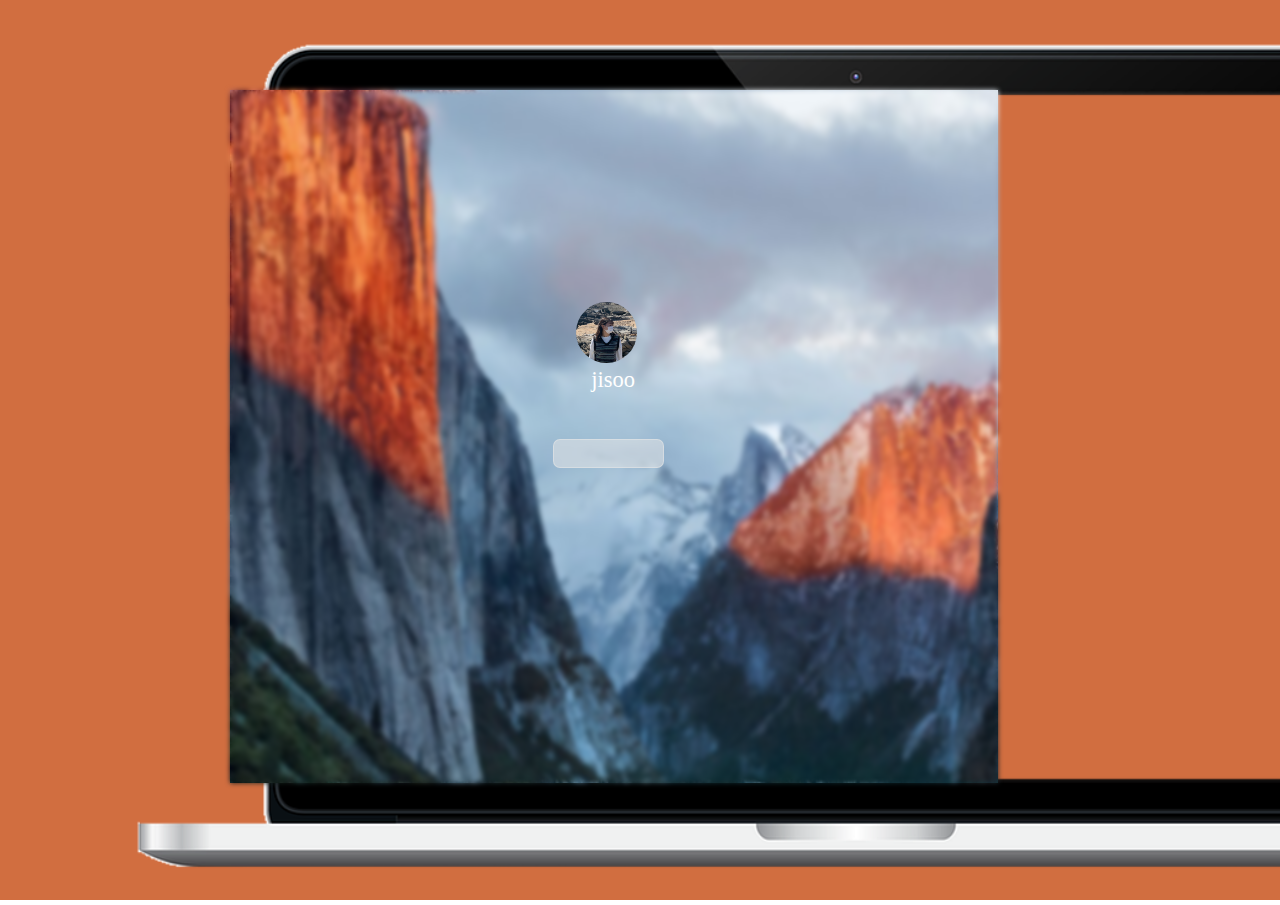
<file: html/index.html>
<!DOCTYPE html>
<html lang="en">

<head>
    <meta charset="UTF-8">
    <meta name="viewport" content="width=device-width, initial-scale=1.0">
    <title>Document</title>
    <link rel="stylesheet" href="../css/index.css">
</head>

<body>
    <header>
        <div class="header">
            <a href="https://www.instagram.com/gimjisu6370/"><img src="../images/instagram-black.svg" alt=""
                    class="logo-img"></a>
            <a href="https://www.facebook.com/profile.php?id=100024587496506"><img
                    src="../images/facebook-logo-black.png" alt="" class="logo-img"></a>
            <a href="https://github.com/jisoo03010"><img src="../images/github.png" alt=""
                    class="logo-img logo-img1"></a>
        </div>
    </header>

    <section class="mockup">
        <img src="../images/mockup computer.png" alt="">
        <div class="blurback">
            <div><img src="../images/computerbackgroundImg.jpg" alt=""></div>
            <img src="../images/Ohing_1606212602521.jpg" alt="" class="blurback_img">
            <p>jisoo</p>

            <input id='pwd' type='password' maxlength='9' onchange="login(this.value)">



            <!-- <img src="../eye.svg" alt="" class="blurback_img2"> -->


        </div>
        <div class="everybox">

            <div><img src="../images/macicon1.png" alt=""></div>
            <div><img src="../images/macicon2.png" alt=""></div>
            <div><img src="../images/macicon3.png" alt=""></div>
            <div class="click"><img src="../images/fie.png" alt="" title="hobby(취미)"></div>
            <div><img src="../images/macicon4.png" alt=""></div>
            <div><img src="../images/macicon5.png" alt=""></div>

            <div><img src="../images/macicon8.png" alt=""></div>
            <div class="click" id="folder"><img src="../images/Folder-icon.png" alt="" title="favorite(좋아하는것)"></div>
            <div id="folderpage">
                <div class="click pagein"><a href="../html/myfavoritemusic.html"><img src="../images/macicon6.png"
                            alt="" title="My Favorite Music"></a></div>
                <div class="click pagein"><a href="../html/myfavorite Photo.html"><img src="../images/macicon7.png"
                            alt="" title="The Photo i took"></a></div>
                <div class="click pagein"><a href="../html/myfavoriteshooping.html"><img src="../images/s.png" alt=""
                            title="shopping"></a></div>
            </div>
            <div class="click"><img src="../images/ingun.png" alt="" title="My information(나의 정보)"></div>

        </div>
    </section>
    <script src="../js/screen.js"></script>
</body>

</html>
</file>
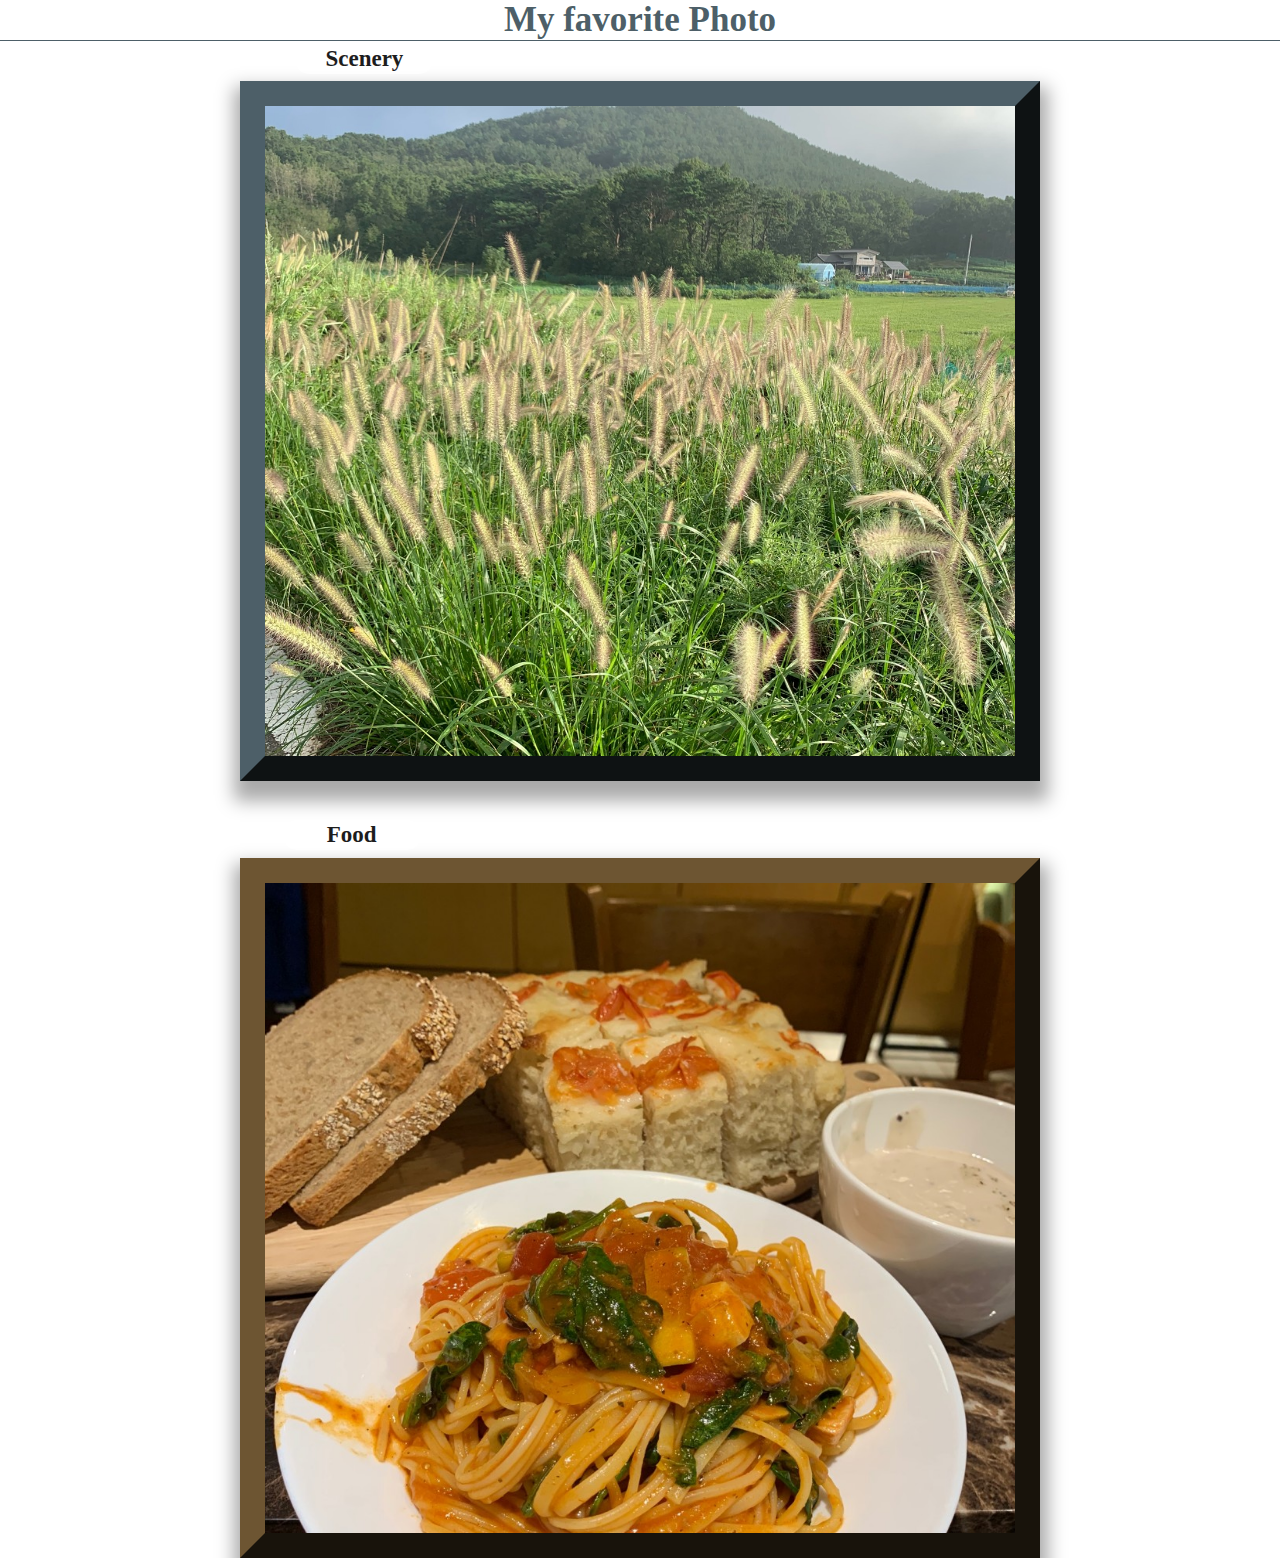
<file: html/myfavorite Photo.html>
<!DOCTYPE html>
<html lang="en">
<head>
    <meta charset="UTF-8">
    <meta name="viewport" content="width=device-width, initial-scale=1.0">
    <title>Document</title>
    <link rel="stylesheet" href="../css/myfavoritephoto.css">
</head>
<body>
    <header>
        <div>My favorite Photo</div>
        <section>
        <ul class="slide">
            <li></li>
            <li></li>
            <li></li>
        </ul>
        <div class="button">
            <a href="#">
                Scenery
            </a>
        </div>
        <ul class="slide2">
            <li></li>
            <li></li>
            <li></li>
        </ul>
        <div class="button2">
            <a href="#">
                Food
            </a>
        </div>
    </section>
    </header>
    <script>
        let slideContainer =  document.getElementsByClassName("slide")[0]
        let slides =slideContainer.getElementsByTagName("li")
        let count = 0;
        function slide(){
            for(let i = 0; i<slides.length; i++){
                slides[i].style.top = -(slideContainer.clientHeight)*(count%3)+"px"

            }count++;
        }setInterval(slide,2300)
        //more버튼 
        let slideContainer2 =  document.getElementsByClassName("slide2")[0]
        let slides2 =slideContainer2.getElementsByTagName("li")
        let count1 = 0;
        function slide2(){
            for(let i = 0; i<slides2.length; i++){
                slides2[i].style.top = -(slideContainer2.clientHeight)*(count1%3)+"px"

            }count1++;
        }setInterval(slide2,2300)
    
    
    
    
    
    
    
    </script>
</body>
</html>
</file>
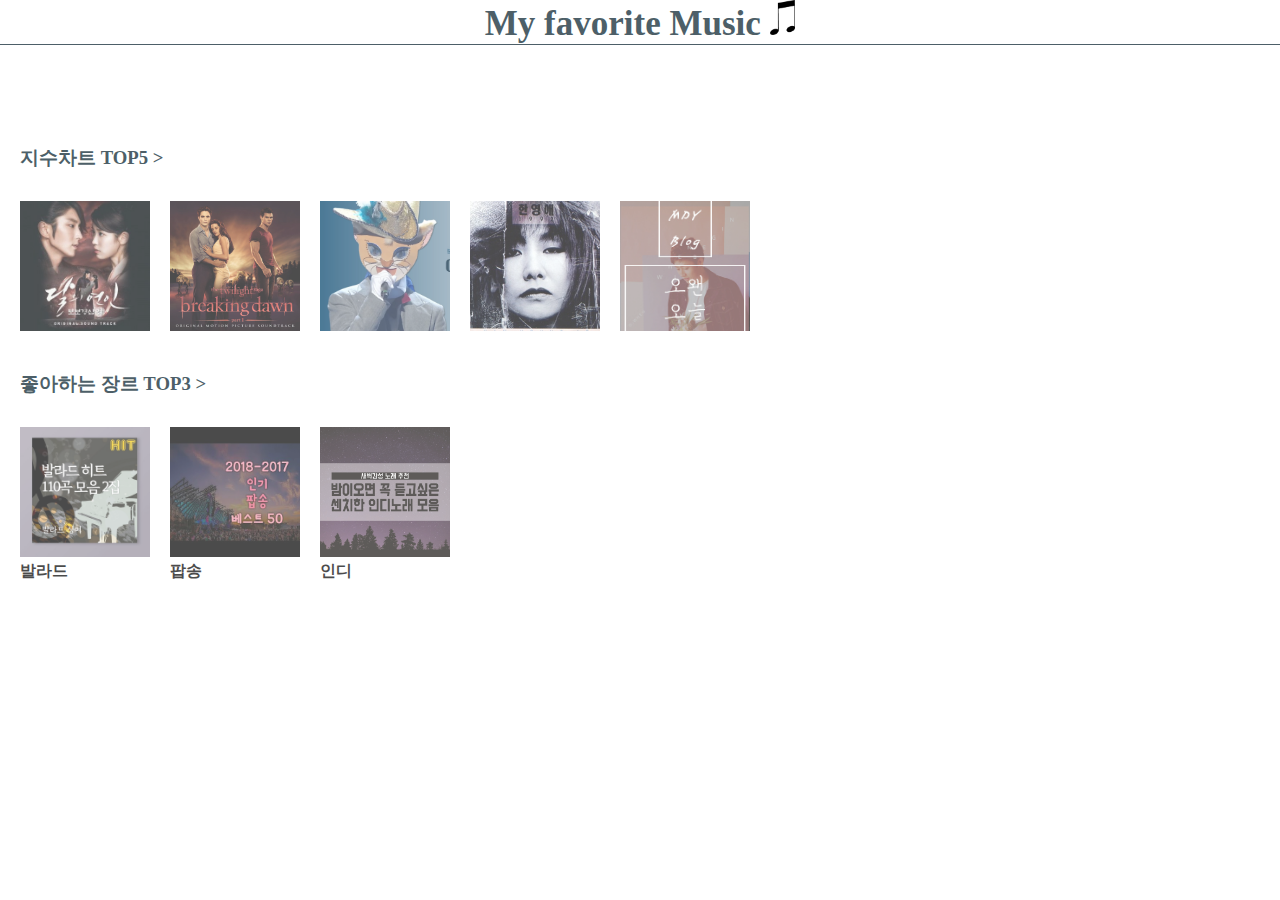
<file: html/myfavoritemusic.html>
<!DOCTYPE html>
<html lang="en">
<head>
    <meta charset="UTF-8">
    <meta name="viewport" content="width=device-width, initial-scale=1.0">
    <title>Document</title>
    <link rel="stylesheet" href="../css/myfavoritemusic.css">
</head>
<body>
    <header>
        <div>My favorite Music
            <img src="../images/musicvy.png" alt="">
        </div>
    </header>
    <section>
        <h3>지수차트 TOP5 ></h3>
        <ul class="profile">
           <a href="https://www.youtube.com/watch?v=MGYJd1tqwio" title="유튜브로 이동하기"><li></li></a> 
            <a href="https://www.youtube.com/watch?v=NfTS7gM7zQ0" title="유튜브로 이동하기"><li></li></a>
            <a href="https://www.youtube.com/watch?v=T0-NsJtbN4c" title="유튜브로 이동하기"><li></li></a>
            <a href="https://www.youtube.com/watch?v=gia-u0rs0rk"title="유튜브로 이동하기"><li></li></a>
            <a href="https://www.youtube.com/watch?v=sPReSL8DxEg"title="유튜브로 이동하기"><li></li></a>
        </ul>
    </section>
    <section  class="section2">
        <h3>좋아하는 장르 TOP3 ></h3>
        <ul class="good">
         <li><p>발라드</p></li>
         <li><p>팝송</p></li>
         <li><p>인디</p></li>
        </ul>
    </section>
</body>
</html>
</file>
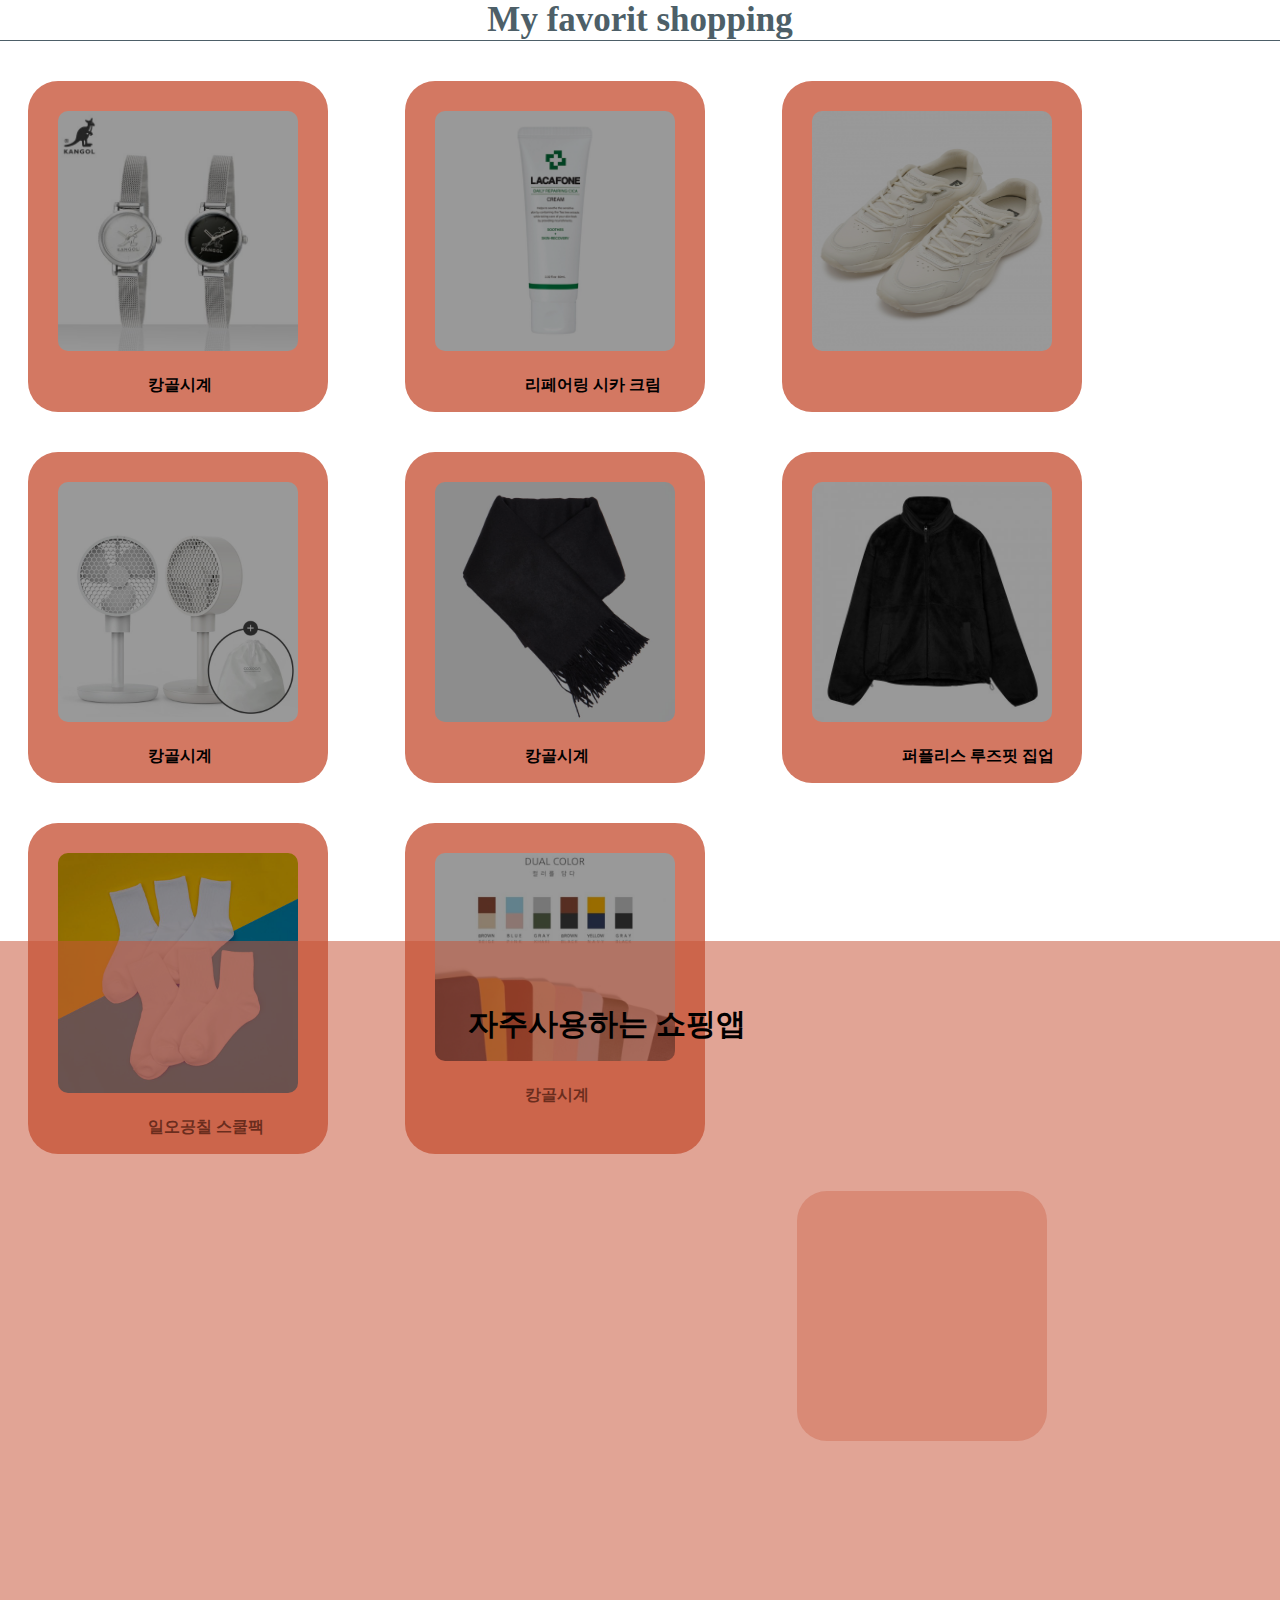
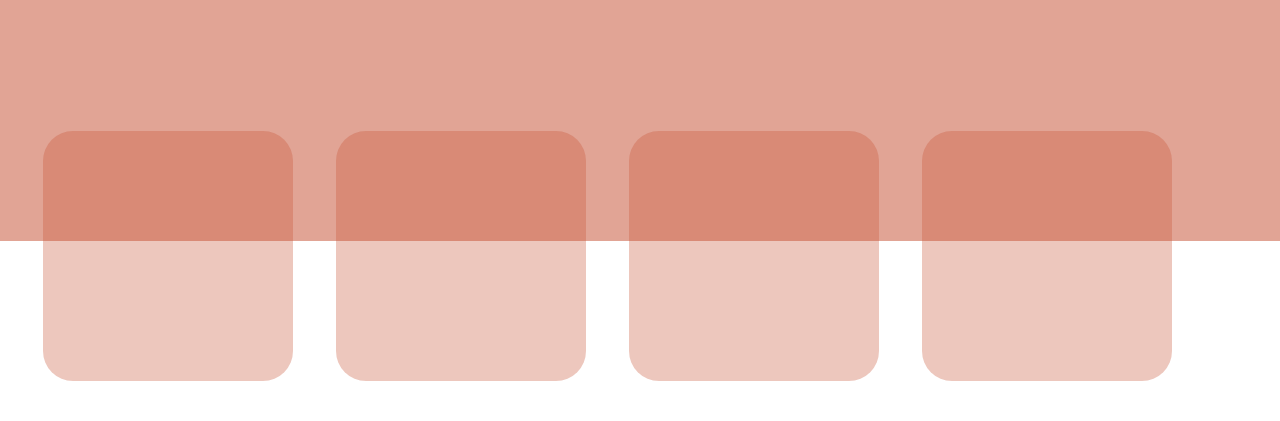
<file: html/myfavoriteshooping.html>
<!DOCTYPE html>
<html lang="en">

<head>
    <meta charset="UTF-8">
    <meta name="viewport" content="width=device-width, initial-scale=1.0">
    <title>Document</title>
    <link rel="stylesheet" href="../css/myfavoriteshopping.css">
</head>

<body>

    <header>
        <p>My favorit shopping</p>
    </header>
    <section class="shpdiv">
        <div class="brand"><img src="../images/kangol.jpg" alt="">
            <b>캉골시계</b>
        </div>
        <div class="brand"><img src="../images/lacafone.jpg" alt="">
            <b>리페어링 시카 크림</b>
        </div>
        <div class="brand"><img src="../images/discoveryshose.jpg" alt="" style="height: 240px;">
            <b></b>
        </div>
        <div class="brand"><img src="../images/coolean.jfif" alt="">
            <b>캉골시계</b>
        </div>
        <div class="brand"><img src="../images/mixxo.jpg" alt="">
            <b>캉골시계</b>
        </div>
        <div class="brand"><img src="../images/hode.jpg" alt="">
            <b>퍼플리스 루즈핏 집업</b>
        </div>
        <div class="brand"><img src="../images/schoolpag.jfif" alt="">
            <b>일오공칠 스쿨팩</b>
        </div>
        <div class="brand"><img src="../images/dual clolor.jfif" alt="">
            <b>캉골시계</b>
        </div>

    </section>
    <section class="section">
        <b>자주사용하는 쇼핑앱</b>
        <div class="shbox"></div>
        <div class="shbox"></div>
        <div class="shbox"></div>
        <div class="shbox"></div>
        <div class="shbox"></div>

    </section>
</body>

</html>
</file>
<file: css/index.css>
@import url('https://fonts.googleapis.com/css2?family=Sniglet&display=swap');
@import url('https://fonts.googleapis.com/css2?family=Jua&family=Song+Myung&display=swap');

html::-webkit-scrollbar {
    display: none;
    overflow-y: none;
}

a {
    text-decoration: none;
}

ul,
li {
    list-style: none;
}

* {
    margin: 0;
    padding: 0;
}

header {
    width: 300px;
    position: fixed;
    height: 100%;
    z-index: 1;
    top: 0;
    left: 0;
    right: 0;
    display: none;
    /* background: #305017; */
    background: #c75438c2;
    /* background:#4d5f686c; */
    /* background:#81aab3c0; */
    /* background:#B4CCD4; */
    /* background:#D3E1E6; */
}

.logo-img {
    position: relative;
    width: 3%;
    float: right;
    margin-top: 13px;
    padding-right: 32px;
}

.logo-img1 {
    position: relative;
    width: 4.5%;
    float: right;
    margin-top: 2px;
    padding-right: 20px;
}

section {
    width: 100%;
    height: 100vh;
}

.OneSection {
    background-size: cover;
    width: 100%;
    display: block;
    height: 100vh;
}

.line {
    border-bottom: 21px solid black;
    display: block;
}


/* 여기서부터 목업 페이지 시작 */
.mockup {
    background: #d16e40;
    position: relative;
}

.mockup>div {
    width: 60vw;
    height: 77vh;
    position: absolute;
    top: 10vh;
    left: 18vw;
}

.mockup>img {
    height: 100%;
    position: absolute;
    left: 4.4%;
    top: 0.5%;
}

.everybox {
    background-image: url(../images/computerbackgroundImg.jpg);
    background-repeat: no-repeat;
    background-size: cover;
    flex-direction: column;
    align-content: flex-start;
    flex-wrap: wrap;
    display: flex;
}

.blurback {
    position: relative;
    transition: 2s;
    opacity: 1;
}

.blurback>div>img {
    position: relative;
    z-index: 99;
    width: 100%;
    height: 77vh;
    filter: blur(2px);
    -webkit-filter: blur(2.4px);
}

.blurback>.blurback_img {
    width: 8%;
    border-radius: 100%;
    position: relative;
    z-index: 99;
    bottom: 70%;
    left: 45%;
}

.blurback_img2 {
    width: 5vh;
    position: absolute;
    bottom: 44.5%;
    left: 56.3%;
    z-index: 99;
    filter: invert(100%) sepia(0%) saturate(7492%) hue-rotate(138deg) brightness(97%) contrast(96%);

}

.blurback_img2:hover {
    filter: invert(18%) sepia(1%) saturate(278%) hue-rotate(41deg) brightness(91%) contrast(89%);
}

.blurback>p {
    color: white;
    position: relative;
    width: 100px;
    z-index: 99;
    bottom: 70%;
    font-size: 2.5vh;
    left: 47%;
}

input {
    background-color: rgba(231, 231, 231, 0.534);
    border: 1px solid rgba(231, 231, 231, 0.534);
    outline: none;
    z-index: 99;
    position: absolute;
    bottom: 35vh;
    height: 3vh;
    width: 8.5vw;
    border-radius: 7px;
    font-size: 20px;
    left: 42%;
}


.everybox>div img {
    width: 100%;
    float: left;
    -webkit-transition: .3s;
    -moz-transition: .3s;
    -ms-transition: .3s;
    -o-transition: .3s;
    transition: .3s;
    transition-property: transform;
}

.everybox>div {
    margin: 1vh;
    width: 5vw;
    height: 5vw;
}

.click:hover img {
    -webkit-transform: scale(1.2);
    -moz-transform: scale(1.2);
    -ms-transform: scale(1.2);
    -o-transform: scale(1.2);
    transform: scale(1.2);
}

#folderpage {
    width: 70%;
    border-radius: 10px;
    position: absolute;
    top: 30px;
    left: 25%;
    display: none;
    height: 70%;
    background-size: cover;
    background-repeat: no-repeat;
    background-image: url(../images/folderpage.png);
}

.pagein {
    width: 30%;
    margin-top: 80px;
    margin-left: 160px;
}
</file>
<file: css/myfavoritephoto.css>
@import url('https://fonts.googleapis.com/css2?family=Sniglet&display=swap');
*{padding: 0;margin: 0;}
a{text-decoration: none}
ul,li{list-style: none;}
header>div{
    border-bottom: 1px solid #4d5f68;
    text-align: center;
    font-size: 35px;
   color:#4d5f68; 
   font-weight: bold;
    font-family: 'Song Myung', serif;
}
header>div>img{
    width: 2%;
    height: 2%;
}
.slide{
    width: 800px;
    height: 700px;
    margin: 0 auto;
    overflow: hidden;
    margin-top: 40px;
    box-shadow: 1px 13px 17px 7px rgb(170, 170, 170);

}
.slide>li{
    float: left;
    background-size: cover;
    width: 100%;
    position: relative;
    height: 100%;
    transition: .4s;
    border: 25px outset #4d5f68;
    box-sizing: border-box;
}
section{position:relative;}
.slide>li:nth-child(1){
    background-image: url(../images/BandPhoto_2020_12_24_12_24_08.jpg);
}
.slide>li:nth-child(2){
    background-image: url(../images/IMG_20210101_134801_447.jpg);
}
.slide>li:nth-child(3){
    background-image: url(../images/IMG_20210101_134801_501.jpg);
}
.button>a{
    background-color: rgba(255, 255, 255, 0.685);
    border-radius:27px;
    color: rgb(29, 29, 29);
    width: 140px;
    font-size: 23px;
    line-height: 30px;
    font-weight: bold;
    position: absolute;
    height: 30px;
    font-family: 'Song Myung', serif;
    text-align: center;
    top: -2.5%;
    left: 23%;
    transition: .5s;
    background-size: 200% auto;
}
.button>a:hover{
    background-color: rgba(151, 151, 151, 0.39);
    background-position: -100% 0;
}
.slide2{
    width: 800px;
    height: 700px;
    margin: 0 auto;
    overflow: hidden;
    margin-top: 77px;
    box-shadow: 1px 13px 17px 7px rgb(170, 170, 170);

}
.slide2>li{
    float: left;
    background-size: cover;
    width: 100%;
    position: relative;
    height: 100%;
    transition: .4s;
    border: 25px outset #6d5532;
    box-sizing: border-box;
}
.slide2>li:nth-child(1){
    background-image: url(../images/foodimg1.jpg);
}
.slide2>li:nth-child(2){
    background-image: url(../images/foodimg2.jpg);
}
.slide2>li:nth-child(3){
    background-image: url(../images/foodimg3.jpg);
}
.button2>a{
    background-color: rgba(255, 255, 255, 0.685);
    border-radius:27px;
    color: rgb(29, 29, 29);
    width: 140px;
    font-size: 23px;
    line-height: 30px;
    font-weight: bold;
    position: absolute;
    height: 30px;
    font-family: 'Song Myung', serif;
    text-align: center;
    top: 50%;
    left: 22%;
    transition: .5s;
    background-size: 200% auto;
}
.button2>a:hover{
    background-color: rgba(151, 151, 151, 0.39);
    background-position: -100% 0;
}
</file>
<file: css/myfavoritemusic.css>
@import url('https://fonts.googleapis.com/css2?family=Sniglet&display=swap');
*{padding: 0;margin: 0;}
a{text-decoration: none}
ul,li{list-style: none;}
header>div{
    border-bottom: 1px solid #4d5f68;
    text-align: center;
    font-size: 35px;
   color:#4d5f68; 
   font-weight: bold;
    font-family: 'Song Myung', serif;
}
section>h3{
    margin-top: 100px;
    margin-left: 20px;
    color: #4d5f68;
}
header>div>img{
    width: 2%;
    height: 2%;
}
.profile{margin-top: 30px;}
.profile>a>li{
    width: 130px;
    height: 130px;
    background-color: #7070706b;
    margin-left: 20px;
    opacity: 0.7;
    transition: .4s;
    float: left;
    background-size: cover;
}
.profile>a>li:hover{opacity: 1 ;}
.profile>a:nth-child(1)>li{
    background-image: url(../images/mu1.jpg);
   
}
.profile>a:nth-child(2)>li{
    background-image: url(../images/the_twilight_saga_breaking_dawn_part_1.jpg);
}
.profile>a:nth-child(3)>li{
    background-image: url(../images/mu3.jpg);
}
.profile>a:nth-child(4)>li{
    background-image: url(../images/MU4.jpg);
}
.profile>a:nth-child(5)>li{
    background-image: url(../images/MU5.jfif);
}
.section2>h3{ 
    margin-top:200px;
    color: #4d5f68;
}
.good{margin-top: 30px;position: relative;}
.good>li{
    width: 130px;
    opacity: 0.7;
    transition: .4s;
    height: 130px;
    background-color: #4d5f68;
    margin-left: 20px;
    float: left;
    font-weight: bold;
    background-size: cover;
}
.good>li>p{
    position: relative;
    top: 134px;
}
.good>li:hover{opacity: 1}
.good>li:nth-child(1){
    background-image: url(../images/bla.jfif);
}
.good>li:nth-child(2){
    background-image: url(../images/pop.jpg);
}
.good>li:nth-child(3){
    background-image: url(../images/ind.jfif);
}
.text>li:nth-child(1){
    font-weight: bold;
    position: absolute;
    float: left;
    left: 27px;
    font-size: 27px;
    top: 63.5%;
    margin-left: 40px;

}
.text>li:nth-child(2){
    font-weight: bold;
    position: absolute;
    font-size: 27px;
    float: left;
    left: 12%;
   
    top: 63.5%;
    margin-left: 40px;

}
.text>li:nth-child(3){
    font-weight: bold;
    position: absolute;
    font-size: 27px;
    float: left;
    left: 21.5%;
    
    top: 63.5%;
    margin-left: 40px;

}
</file>
<file: css/myfavoriteshopping.css>
@import url('https://fonts.googleapis.com/css2?family=Sniglet&display=swap');

* {
    padding: 0;
    margin: 0;
}

a {
    text-decoration: none
}

ul,
li {
    list-style: none;
}

header>p {
    border-bottom: 1px solid #4d5f68;
    text-align: center;
    font-size: 35px;
    color: #4d5f68;
    font-weight: bold;
    font-family: 'Song Myung', serif;
}

section {
    width: 100%;
    height: 100vh;
}

section>h3 {
    margin-top: 100px;
    margin-left: 20px;
    color: #4d5f68;
}

header>p>img {
    width: 2%;
    height: 2%;
}

/* section */
.shpdiv>div {
    float: left;
    position: relative;
    background-color: #c75438c9;
    margin: 40px 49px 0 28px;
    height: 331px;
    width: 300px;
    border-radius: 30px;
}

.shpdiv>.brand>b {
    float: left;
    padding-left: 120px;
    padding-top: 20px;
}

.brand>img {
    width: 240px;
    margin-left: 30px;
    margin-top: 30px;
    border-radius: 10px;
    -webkit-filter: brightness(0.30);
    filter: brightness(0.60);
    transition: .5s;
}

.brand>img:hover {
    -webkit-filter: brightness(0.30);
    filter: brightness(1);
}

.section {
    position: relative;
    background-color: #c7543888;
}

.section>b {
    position: absolute;
    top: 7%;
    width: 300px;
    right: 40%;
    font-size: 30px;
    font-family: 'Song Myung', serif;

}

.shbox {
    background-color: #c7543854;
    width: 250px;
    height: 250px;
    float: left;
    margin-left: 43px;
    margin-bottom: 40px;
    margin-top: 250px;
    border-radius: 30px;
}
</file>
